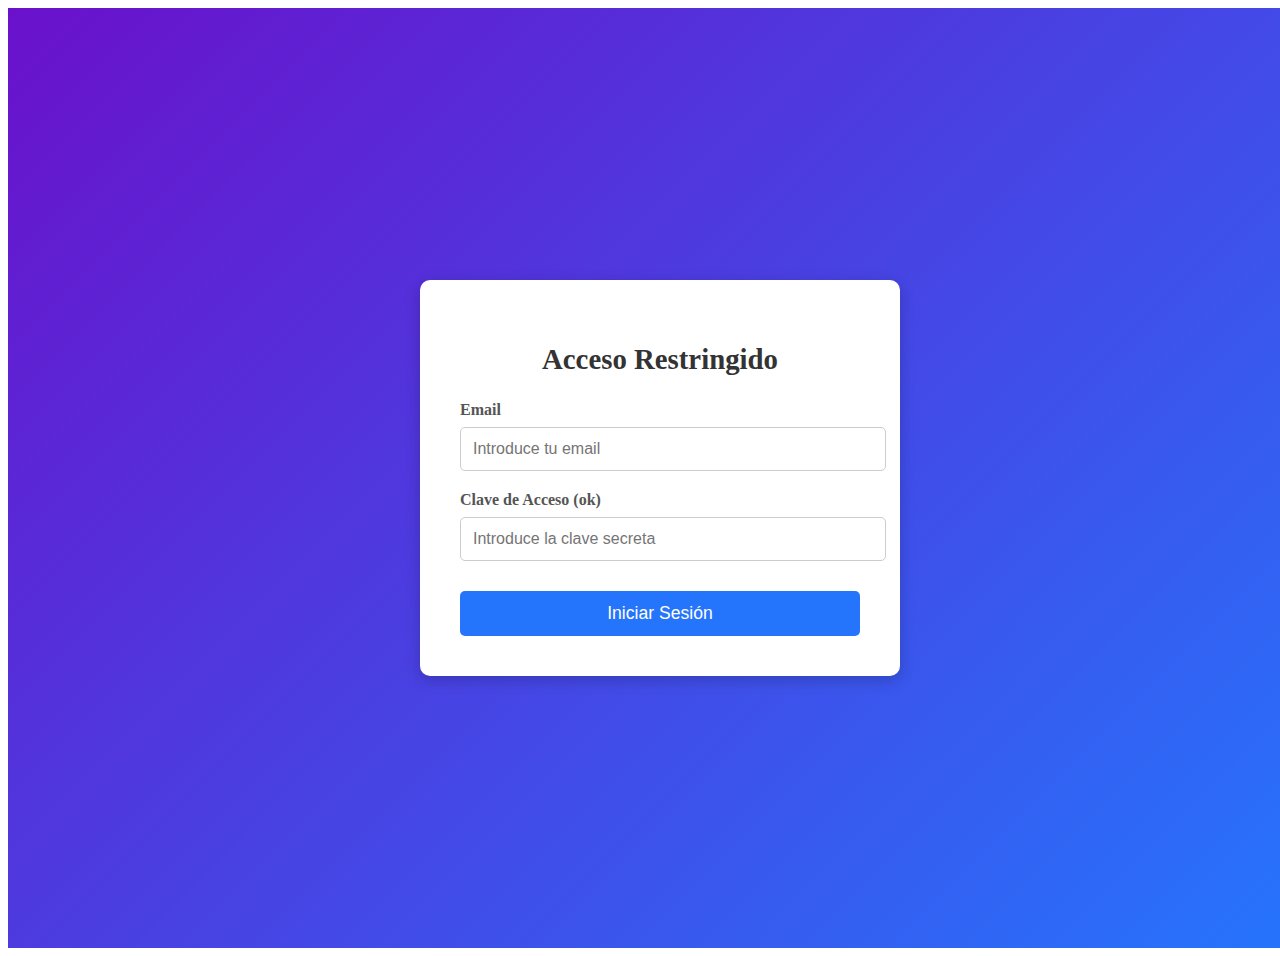
<file: index.html>
<!DOCTYPE html>
<html lang="es">
  <head>
    <meta charset="UTF-8" />
    <meta name="viewport" content="width=device-width, initial-scale=1.0" />
    <title>Login con Clave Estática</title>
    <link rel="stylesheet" href="login.css" />
  </head>
  <body>
    <section class="login-container">
      <div class="login-box">
        <h2>Acceso Restringido</h2>

        <form onsubmit="return validarLogin(event);">
          <div class="input-group">
            <label for="email">Email</label>
            <input
              type="email"
              id="email"
              name="email"
              placeholder="Introduce tu email"
              required
            />
          </div>

          <div class="input-group">
            <label for="password">Clave de Acceso (ok)</label>
            <input
              type="password"
              id="password"
              name="password"
              placeholder="Introduce la clave secreta"
              required
            />
          </div>

          <button type="submit" class="login-button">Iniciar Sesión</button>
        </form>
      </div>
    </section>

    <script src="login.js"></script>
  </body>
</html>
</file>
<file: login.css>
/* Contenedor principal: Centra el formulario */
.login-container {
    display: flex;
    justify-content: center;
    align-items: center;
    min-height: 100vh;
    width: 100%;
    /* Fondo atractivo para la vista de escritorio */
    background: linear-gradient(135deg, #6a11cb 0%, #2575fc 100%);
    padding: 1.25rem; /* 20px de padding */
}

/* La caja del formulario */
.login-box {
    background: white;
    padding: 2.5rem; /* 40px */
    border-radius: 0.625rem; /* 10px */
    box-shadow: 0 0.25rem 0.9375rem rgba(0, 0, 0, 0.2); /* Sombra */
    width: 100%;
    max-width: 25rem; /* 400px, el ancho máximo */
    text-align: center;
}

.login-box h2 {
    margin-bottom: 1.5625rem; /* 25px */
    color: #333;
    font-size: 1.8rem;
}

/* División para agrupar Label e Input */
.input-group {
    margin-bottom: 1.25rem; /* 20px */
    text-align: left;
}

.input-group label {
    display: block;
    margin-bottom: 0.5rem; /* 8px */
    font-weight: bold;
    color: #555;
}

.input-group input {
    width: 100%;
    padding: 0.75rem; /* 12px */
    border: 1px solid #ccc;
    border-radius: 0.3125rem; /* 5px */
    font-size: 1rem;
    transition: border-color 0.3s;
}

.input-group input:focus {
    border-color: #2575fc;
    outline: none;
}

/* Estilo del botón */
.login-button {
    width: 100%;
    padding: 0.75rem; /* 12px */
    border: none;
    border-radius: 0.3125rem; /* 5px */
    background-color: #2575fc;
    color: white;
    font-size: 1.1rem;
    cursor: pointer;
    transition: background-color 0.3s ease;
    margin-top: 0.625rem; /* 10px */
}

.login-button:hover {
    background-color: #0e63e2;
}

/* -------------------------------------- */
/* MEDIA QUERY: RESPONSIVE MÓVILES */
/* -------------------------------------- */

/* Estilos aplicados cuando la pantalla mide 600px o menos */
@media (max-width: 600px) {
    
    /* El contenedor principal simula una vista de aplicación */
    .login-container {
        padding: 0; /* Quita el padding exterior */
        background: #fff; /* Fondo blanco liso */
        align-items: flex-start; /* Mueve el formulario arriba */
        min-height: auto; 
    }

    /* La caja del formulario se expande y pierde los adornos de tarjeta */
    .login-box {
        padding: 1.5rem; /* 24px de padding interno */
        margin-top: 2rem; /* 32px de espacio superior */
        width: 100%;
        max-width: 100%;
        box-shadow: none; /* Elimina la sombra */
        border-radius: 0; /* Elimina el borde redondeado */
        border: none;
    }

    .login-box h2 {
        font-size: 1.7rem; /* Ajuste sutil del tamaño */
        text-align: left;
    }
    
    .input-group input {
        padding: 1rem; /* Aumenta el padding para un mejor toque táctil (16px) */
    }
}
</file>
